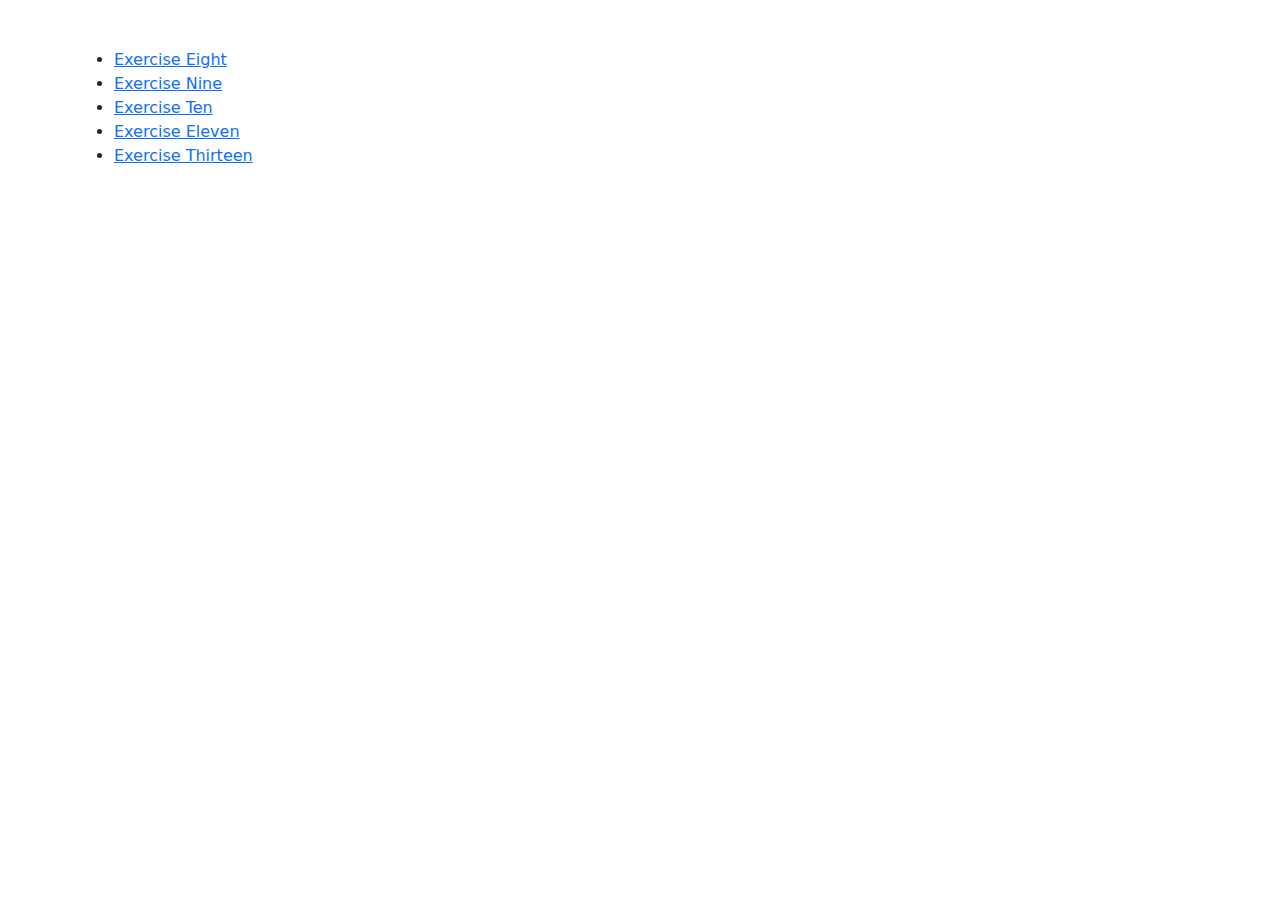
<file: index.html>
<!DOCTYPE html>
<html lang="en">
<head>
    <meta charset="UTF-8">
    <meta name="viewport" content="width=device-width, initial-scale=1.0">
    <title>Exercises</title>
    <link href="css/bootstrap.min.css" rel="stylesheet">
</head>
<body class="pt-5">
    <div class="container">
        <ul>
            <li>
                <a href="src/eight.html" target="_blank">Exercise Eight</a>
            </li>
            <li>
                <a href="src/nine.html" target="_blank">Exercise Nine</a>
            </li>
            <li>
                <a href="src/ten.html" target="_blank">Exercise Ten</a>
            </li>
            <li>
                <a href="src/eleven.html" target="_blank">Exercise Eleven</a>
            </li>
            <li>
                <a href="src/thirteen.html" target="_blank">Exercise Thirteen</a>
            </li>
        </ul>
    </div>
    <!-- scripts -->
    <script src="https://cdn.jsdelivr.net/npm/bootstrap@5.3.2/dist/js/bootstrap.bundle.min.js" integrity="sha384-C6RzsynM9kWDrMNeT87bh95OGNyZPhcTNXj1NW7RuBCsyN/o0jlpcV8Qyq46cDfL" crossorigin="anonymous"></script>
</body>
</html>
</file>
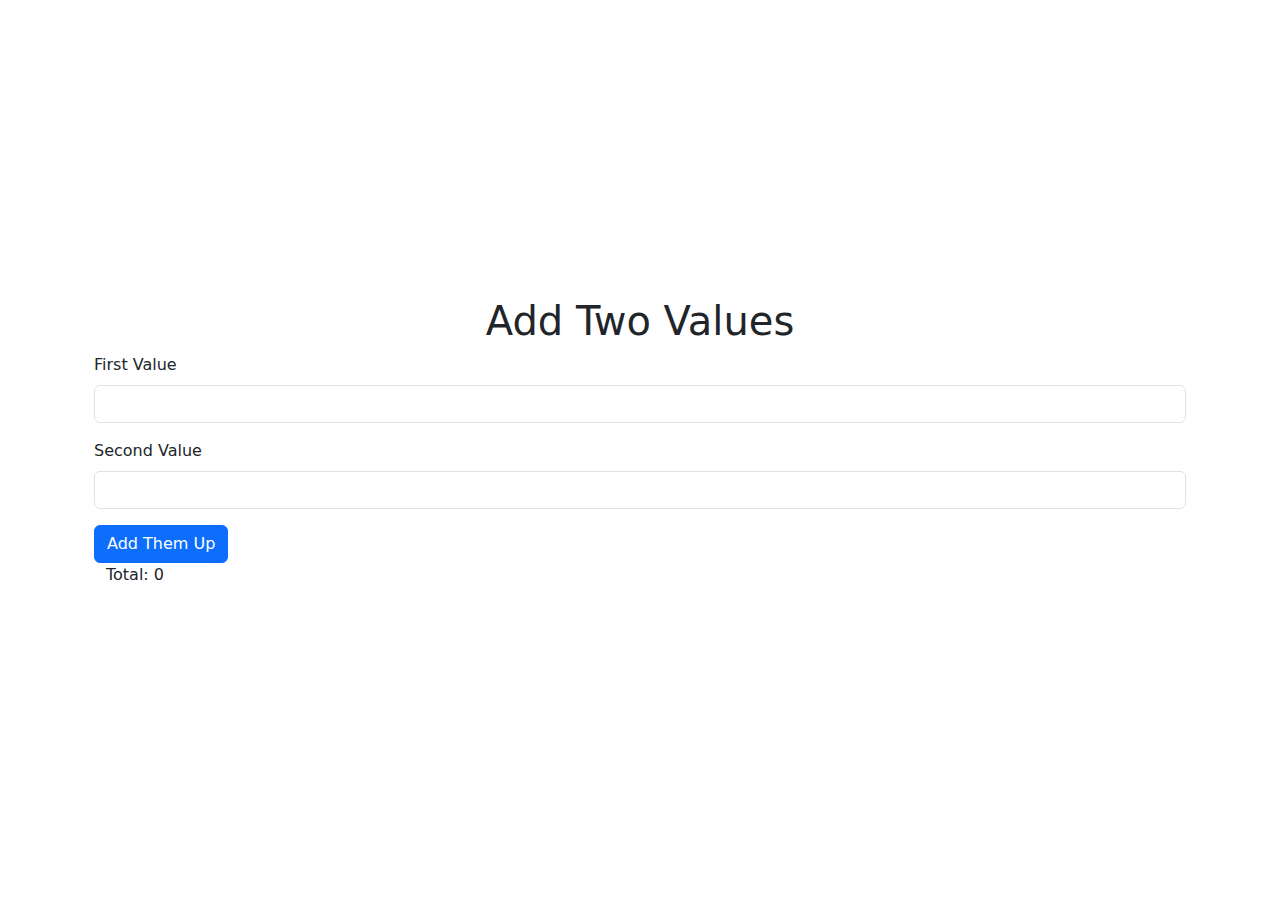
<file: src/eight.html>
<!DOCTYPE html>
<html lang="en">
<head>
    <meta charset="UTF-8">
    <meta name="viewport" content="width=device-width, initial-scale=1.0">
    <title>Ex Eight</title>
    <link href="../css/bootstrap.min.css" rel="stylesheet">
    <link rel="stylesheet" href="../css/style.css">
</head>
<body>
    <div class="container d-flex flex-column justify-content-center align-items-center" id="eight">
        <div class="container text-center">
            <h1>Add Two Values</h1>
        </div>
        <div class="container">
            <form>
                <div class="mb-3">
                    <label for="" class="form-label">First Value</label>
                    <input type="text" class="form-control" name="" id="input-one" placeholder="" />
                </div>
                <div class="mb-3">
                    <label for="" class="form-label">Second Value</label>
                    <input type="text" class="form-control" name="" id="input-two" placeholder="" />
                </div>
                <button
                    type="button"
                    class="btn btn-primary"
                    onclick="getRes()"
                >
                    Add Them Up
                </button>
                

                <div class="container">
                    <p id="res-eight">Total: 0</p>
                </div>
            </form>
        </div>
    </div>
    <!-- scripts -->
    <script src="../assets/js/eight.js"></script>
</body>
</html>
</file>
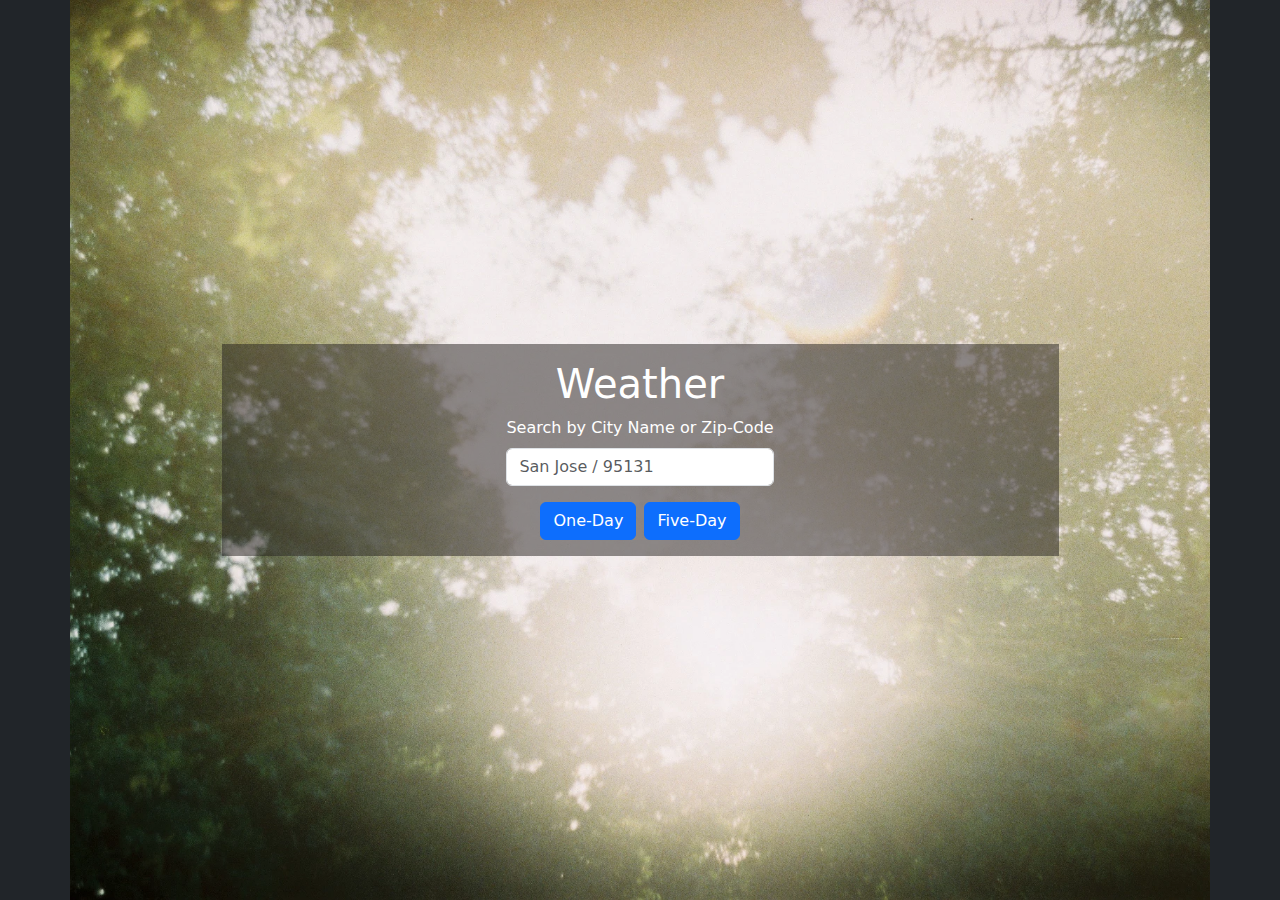
<file: src/eleven.html>
<!DOCTYPE html>
<html lang="en">
<head>
    <meta charset="UTF-8">
    <meta name="viewport" content="width=device-width, initial-scale=1.0">
    <title>Exercise Eleven</title>
    <link href="../css/bootstrap.min.css" rel="stylesheet">
    <link rel="stylesheet" href="../css/style.css">
</head>
<body class="bg-dark">
    <div class="container d-flex flex-column justify-content-center align-items-center bkg_eleven" id="eleven">
        <div class="container d-flex flex-column justify-content-center align-items-center div-transparent w-75 p-3 mt-3 mt-lg-0">
            <div class="container text-center text-white">
                <h1>Weather</h1>
            </div>
            <div class="mb-3">
                <label for="" class="form-label text-white">Search by City Name or Zip-Code</label>
                <input type="text" class="form-control" name="" id="userinput" placeholder="San Jose / 95131" />
            </div>
    
            <div class="container d-flex justify-content-center align-items-center">
                <button type="button" class="btn btn-primary mx-1" onclick="getWeatherOne()">
                    One-Day
                </button>
    
                <button type="button" class="btn btn-primary mx-1" onclick="getWeatherFive()">
                    Five-Day
                </button>
            </div>
        </div>
    
        <div class="container d-flex flex-column flex-lg-row justify-content-center align-items-center" id="cardDiv">
        </div>
    </div>
    <script src="../assets/js/eleven.js"></script>
</body>
</html>
</file>
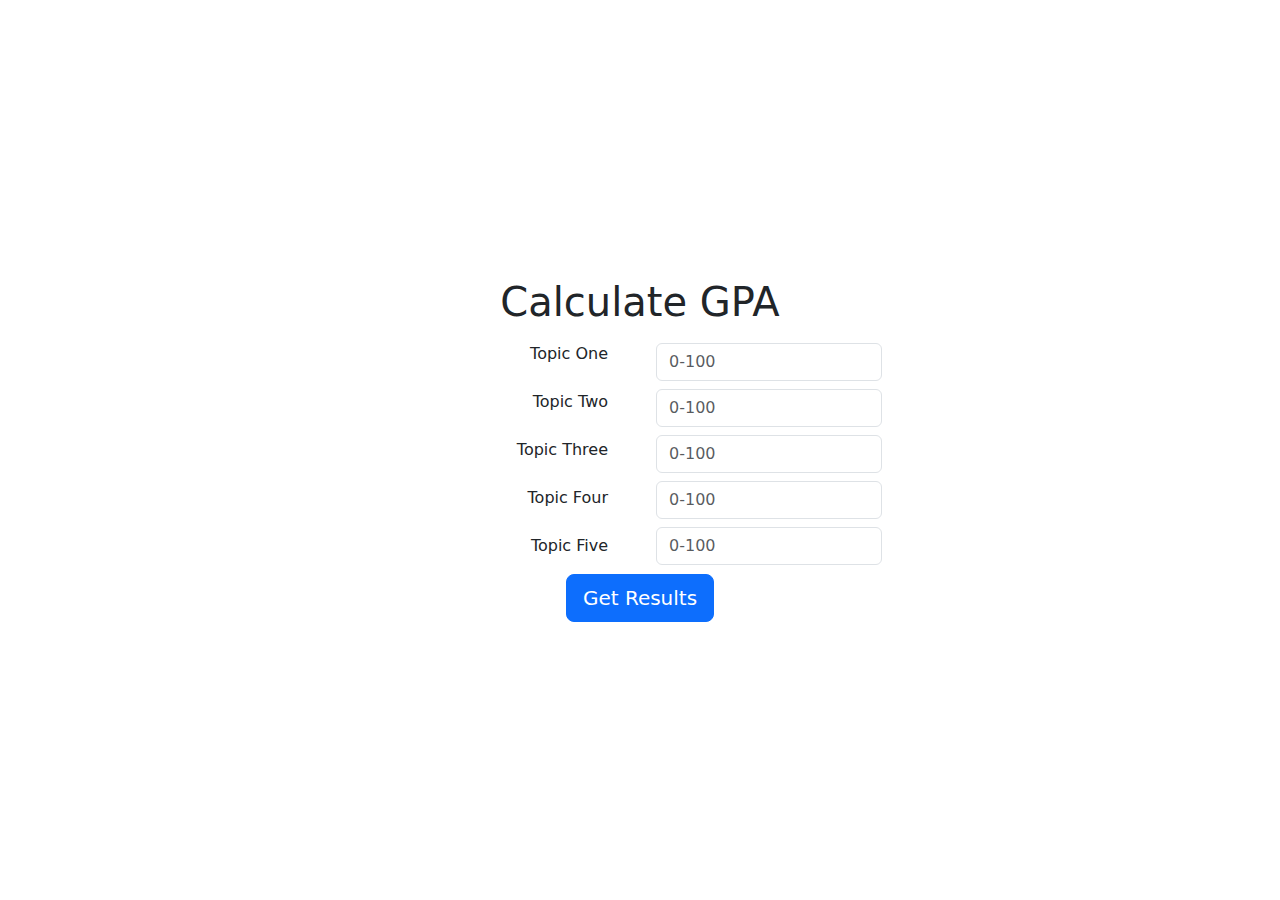
<file: src/nine.html>
<!DOCTYPE html>
<html lang="en">
<head>
    <meta charset="UTF-8">
    <meta name="viewport" content="width=device-width, initial-scale=1.0">
    <title>Ex Nine</title>
    <link href="../css/bootstrap.min.css" rel="stylesheet">
    <link rel="stylesheet" href="../css/style.css">
</head>
<body>
    <div class="container d-flex flex-column justify-content-center" id="nine">
        <div class="container text-center">
            <h1>Calculate GPA</h1>
        </div>
        <div class="container" id="res-nine">
            <form>
                <div class="container d-flex justify-content-center align-items-center">
                    <div class="col d-flex flex-column justify-content-center align-items-end me-5">
                        <div class="row p-2">
                            <label for="" class="form-label">Topic One</label>
                        </div>
                        <div class="row p-2">
                            <label for="" class="form-label">Topic Two</label>
                        </div>
                        <div class="row p-2">
                            <label for="" class="form-label">Topic Three</label>
                        </div>
                        <div class="row p-2">
                            <label for="" class="form-label">Topic Four</label>
                        </div>
                        <div class="row p-2">
                            <label for="" class="form-label">Topic Five</label>
                        </div>
                    </div>
                
                    <div class="col d-flex flex-column justify-content-center align-items-start">
                        <div class="row p-1">
                            <input type="text" class="form-control" name="" id="topic-one" placeholder="0-100"/>
                        </div>
                        <div class="row p-1">
                            <input type="text" class="form-control" name="" id="topic-two" placeholder="0-100"/>
                        </div>
                        <div class="row p-1">
                            <input type="text" class="form-control" name="" id="topic-three" placeholder="0-100"/>
                        </div>
                        <div class="row p-1">
                            <input type="text" class="form-control" name="" id="topic-four" placeholder="0-100"/>
                        </div>
                        <div class="row p-1">
                            <input type="text" class="form-control" name="" id="topic-five" placeholder="0-100"/>
                        </div>
                    </div>     
                </div>
                <div class="container d-flex justify-content-center align-items-center">
                    <button type="button" class="btn btn-primary btn-lg" id="btn-res" onclick="getRes()">
                        Get Results
                    </button>
                </div>
            </form>
        </div>
    </div>
    <!-- scripts -->
    <script src="../assets/js/nine.js"></script>
</body>
</html>
</file>
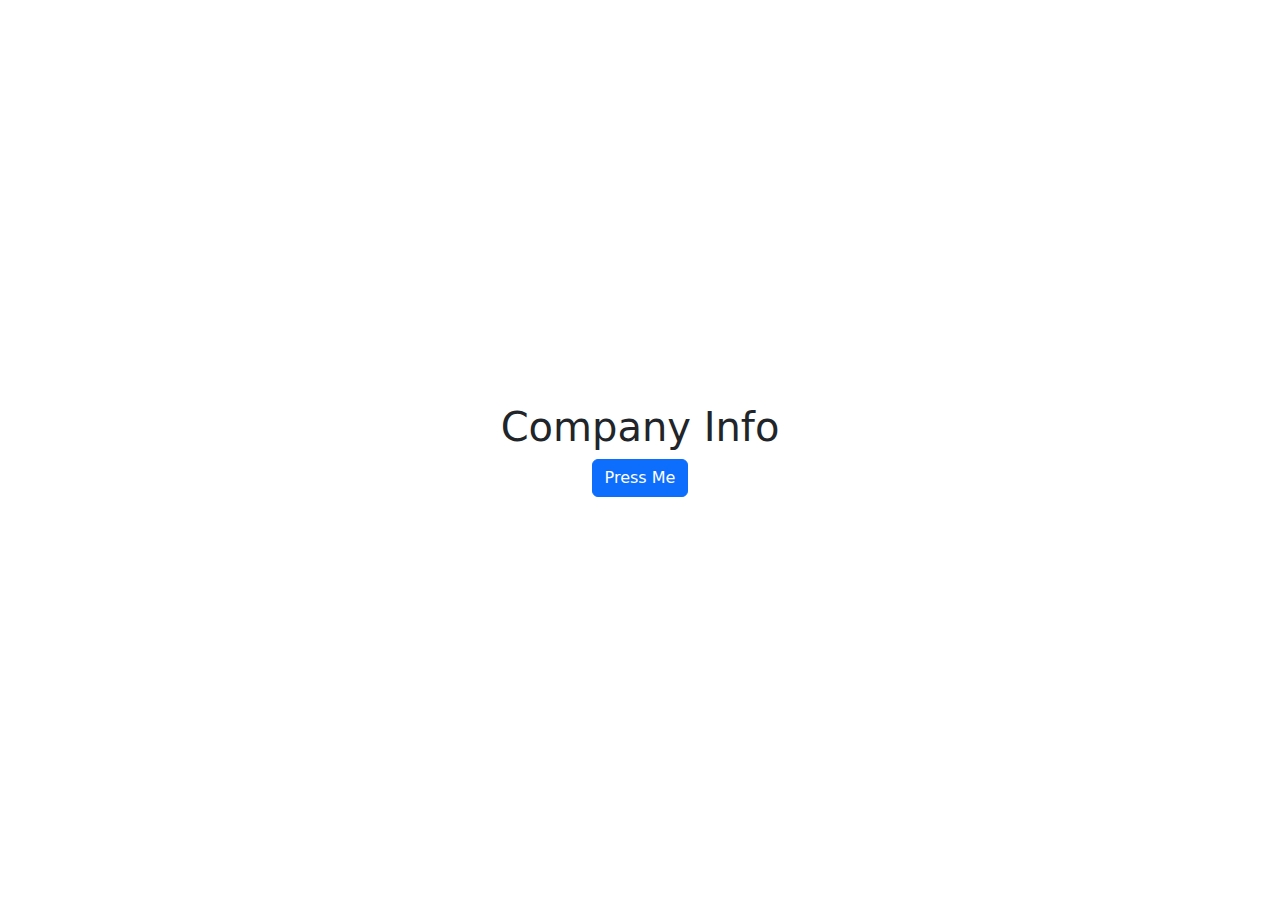
<file: src/ten.html>
<!DOCTYPE html>
<html lang="en">
<head>
    <meta charset="UTF-8">
    <meta name="viewport" content="width=device-width, initial-scale=1.0">
    <title>Ex Ten</title>
    <link href="../css/bootstrap.min.css" rel="stylesheet">
    <link rel="stylesheet" href="../css/style.css">
</head>
<body>
    <div class="container d-flex flex-column justify-content-center align-items-center" id="ten">
        <div class="container text-center">
            <h1>Company Info</h1>
        </div>
        <div class="container d-flex justify-content-center" id="ten-res">
            <button
                type="button"
                class="btn btn-primary"
                onclick="getRes()"
            >
                Press Me
            </button>
        </div>
    </div>
    <!-- scripts -->
    <script src="../assets/js/ten.js"></script>
</body>
</html>
</file>
<file: css/style.css>
body, #eight, #nine, #ten, #eleven {
    min-height: 100vh;
}

.bkg_eleven {
    background-image: url("../img/bkg_eleven.webp");
    background-repeat: no-repeat;
    background-size: cover;
}

.div-transparent {
    background-color: rgba(36, 32, 30, .5);
}
</file>
